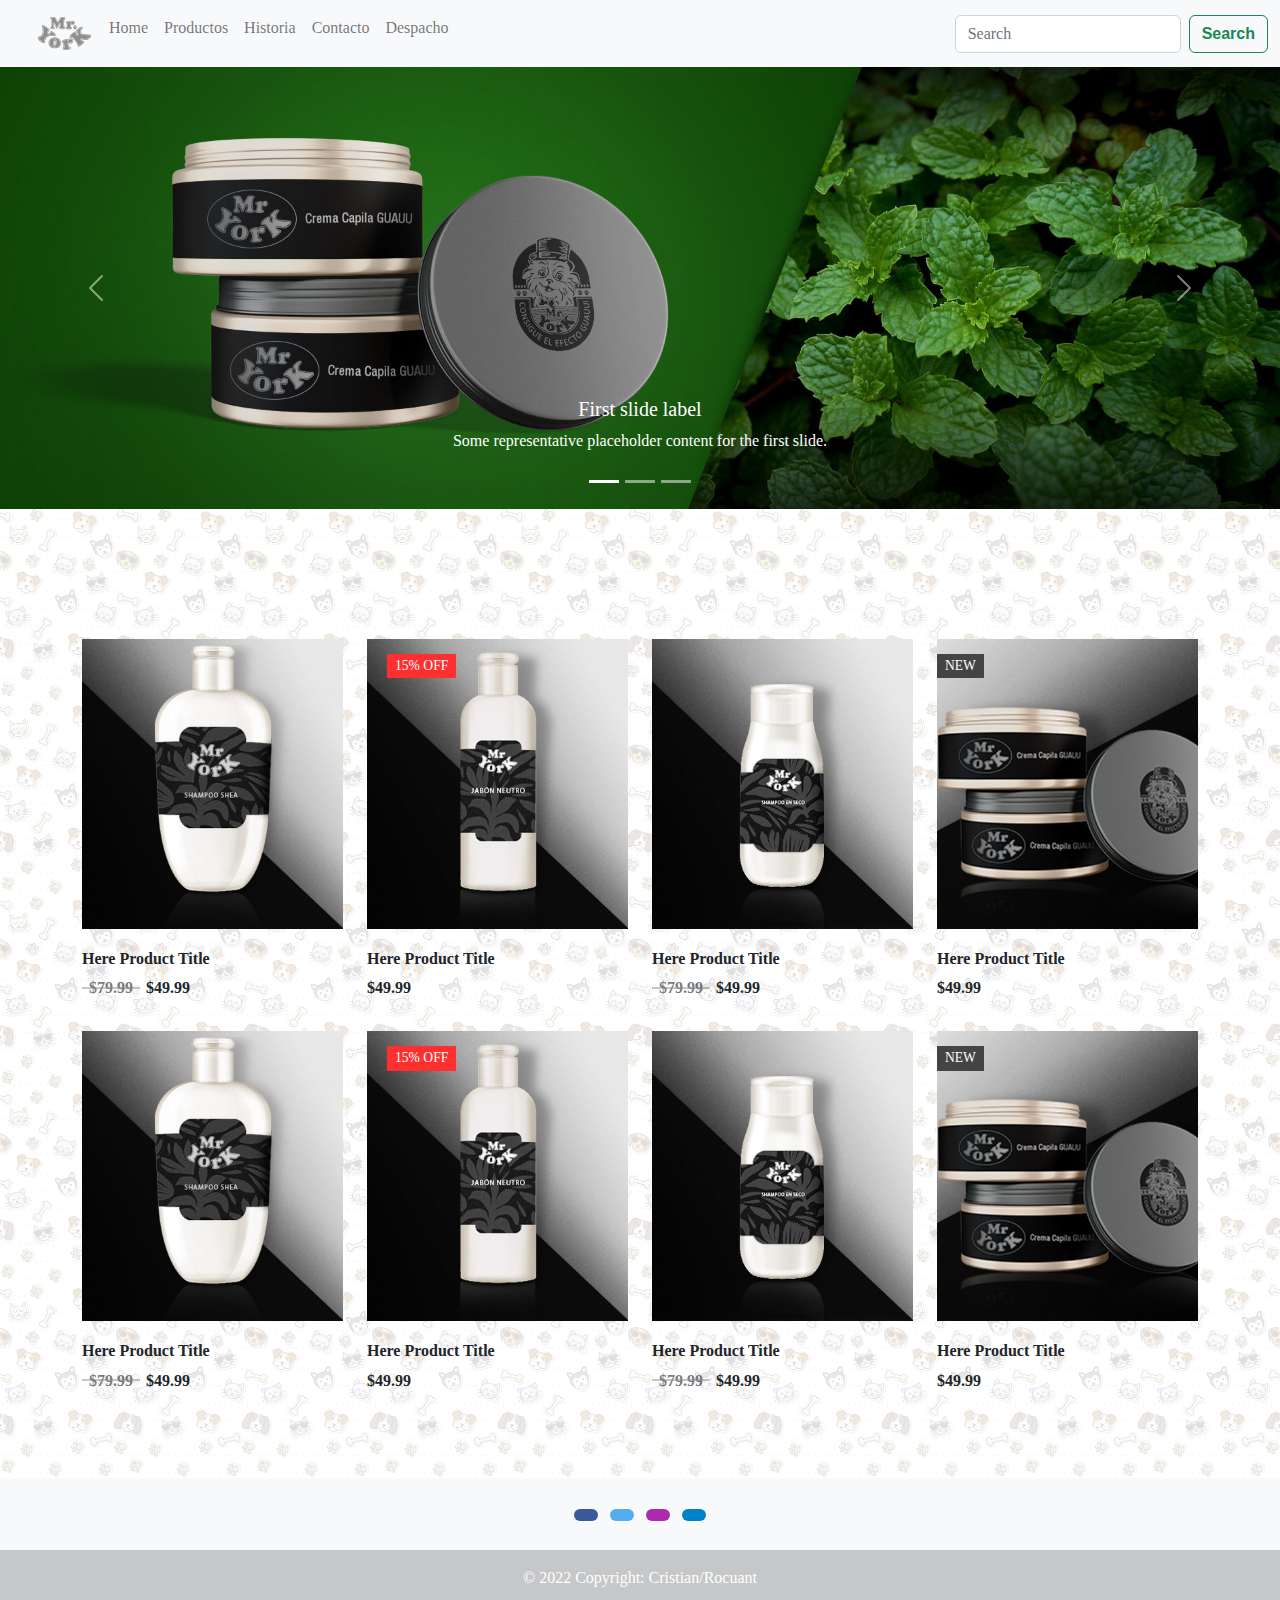
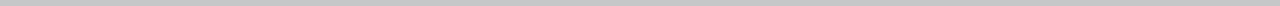
<file: page/productos.html>
<!DOCTYPE html>
<html lang="es">
<head>
    <meta charset="UTF-8">
    <meta http-equiv="X-UA-Compatible" content="IE=edge">
    <meta name="viewport" content="width=device-width, initial-scale=1.0">
    <title>bootstrap-5.2.0</title>
    <link rel="stylesheet" href="/stilos/bootstrap.min.css">
    <link rel="stylesheet" href="/stilos/bootstrap-grid.css">
    <link rel="stylesheet" href="/stilos/bootstrap-reboot.css">
    <link rel="stylesheet" href="/stilos/stilos.css">    
    <link rel="stylesheet" href="/stilos/style.css">
</head>
<body>
    <nav class="navbar navbar-expand-lg bg-light">
        <div class="container-fluid">
            <a class="navbar-brand" href="/index.html"><img src="/IMG/logo.svg" alt=""></a>
            <button class="navbar-toggler" type="button" data-bs-toggle="collapse" data-bs-target="#navbarSupportedContent" aria-controls="navbarSupportedContent" aria-expanded="false" aria-label="Toggle navigation">
              <span class="navbar-toggler-icon"></span>
            </button>
          <div class="collapse navbar-collapse" id="navbarSupportedContent">
            <ul class="navbar-nav me-auto mb-2 mb-lg-0">
              <li class="nav-item">
                <a class="nav-link active" aria-current="page" href="#"><img src="/IMG/logo.png" alt=""></a>
              </li>
              <li class="nav-item">
                <a class="nav-link" href="/index.html">Home</a>
              </li>
              <li class="nav-item">
                <a class="nav-link" href="/page/productos.html">Productos</a>
              </li>
              <li class="nav-item">
                <a class="nav-link" href="/page/Historia.html">Historia</a>
              </li>
              <li class="nav-item">
                <a class="nav-link" href="/page/contacto.html">Contacto</a>
              </li>
              <li class="nav-item">
                <a class="nav-link" href="/page/despacho.html">Despacho</a>
              </li>
                <ul class="dropdown-menu">
                  <li><a class="dropdown-item" href="#">Action</a></li>
                  <li><a class="dropdown-item" href="#">Another action</a></li>
                  <li><hr class="dropdown-divider"></li>
                  <li><a class="dropdown-item" href="#">Something else here</a></li>
                </ul>
              </li>
              
            </ul>
            <form class="d-flex" role="search">
              <input class="form-control me-2" type="search" placeholder="Search" aria-label="Search">
              <button class="btn btn-outline-success" type="submit">Search</button>
            </form>
          </div>
        </div>
      </nav>
      
<!--------------carusel slider----------------------->

      <div id="carouselExampleCaptions" class="carousel slide" data-bs-ride="carousel">
        <div class="carousel-indicators">
          <button type="button" data-bs-target="#carouselExampleCaptions" data-bs-slide-to="0" class="active" aria-current="true" aria-label="Slide 1"></button>
          <button type="button" data-bs-target="#carouselExampleCaptions" data-bs-slide-to="1" aria-label="Slide 2"></button>
          <button type="button" data-bs-target="#carouselExampleCaptions" data-bs-slide-to="2" aria-label="Slide 3"></button>
        </div>
        <div class="carousel-inner">
          <div class="carousel-item active">
            <img src="/IMG/slider_o1.jpg" class="d-block w-100" alt="...">
            <div class="carousel-caption d-none d-md-block">
              <h5>First slide label</h5>
              <p>Some representative placeholder content for the first slide.</p>
            </div>
          </div>
          <div class="carousel-item">
            <img src="/IMG/slider_o2.jpg" class="d-block w-100" alt="...">
            <div class="carousel-caption d-none d-md-block">
              <h5>Second slide label</h5>
              <p>Some representative placeholder content for the second slide.</p>
            </div>
          </div>
          <div class="carousel-item">
            <img src="/IMG/slider_o1.jpg" class="d-block w-100" alt="...">
            <div class="carousel-caption d-none d-md-block">
              <h5>Third slide label</h5>
              <p>Some representative placeholder content for the third slide.</p>
            </div>
          </div>
        </div>
        <button class="carousel-control-prev" type="button" data-bs-target="#carouselExampleCaptions" data-bs-slide="prev">
          <span class="carousel-control-prev-icon" aria-hidden="true"></span>
          <span class="visually-hidden">Previous</span>
        </button>
        <button class="carousel-control-next" type="button" data-bs-target="#carouselExampleCaptions" data-bs-slide="next">
          <span class="carousel-control-next-icon" aria-hidden="true"></span>
          <span class="visually-hidden">Next</span>
        </button>
      </div>
      <!--------------section---productos--------------------------------------->
      <section class="section-products">
		<div class="container">
				<div class="row justify-content-center text-center">
						<div class="col-md-8 col-lg-6">
								<div class="header">
										<h3></h3>
										<h2></h2>
								</div>
						</div>
				</div>
				<div class="row">
						<!-- Single Product -->
						<div class="col-md-6 col-lg-4 col-xl-3">
								<div id="product-1" class="single-product">
										<div class="part-1">
												<ul>
														<li><a href="#"><i class="fas fa-shopping-cart"></i></a></li>
														<li><a href="#"><i class="fas fa-heart"></i></a></li>
														<li><a href="#"><i class="fas fa-plus"></i></a></li>
														<li><a href="#"><i class="fas fa-expand"></i></a></li>
												</ul>
										</div>
										<div class="part-2">
												<h3 class="product-title">Here Product Title</h3>
												<h4 class="product-old-price">$79.99</h4>
												<h4 class="product-price">$49.99</h4>
										</div>
								</div>
						</div>
						<!-- Single Product -->
						<div class="col-md-6 col-lg-4 col-xl-3">
								<div id="product-2" class="single-product">
										<div class="part-1">
												<span class="discount">15% off</span>
												<ul>
														<li><a href="#"><i class="fas fa-shopping-cart"></i></a></li>
														<li><a href="#"><i class="fas fa-heart"></i></a></li>
														<li><a href="#"><i class="fas fa-plus"></i></a></li>
														<li><a href="#"><i class="fas fa-expand"></i></a></li>
												</ul>
										</div>
										<div class="part-2">
												<h3 class="product-title">Here Product Title</h3>
												<h4 class="product-price">$49.99</h4>
										</div>
								</div>
						</div>
						<!-- Single Product -->
						<div class="col-md-6 col-lg-4 col-xl-3">
								<div id="product-3" class="single-product">
										<div class="part-1">
												<ul>
														<li><a href="#"><i class="fas fa-shopping-cart"></i></a></li>
														<li><a href="#"><i class="fas fa-heart"></i></a></li>
														<li><a href="#"><i class="fas fa-plus"></i></a></li>
														<li><a href="#"><i class="fas fa-expand"></i></a></li>
												</ul>
										</div>
										<div class="part-2">
												<h3 class="product-title">Here Product Title</h3>
												<h4 class="product-old-price">$79.99</h4>
												<h4 class="product-price">$49.99</h4>
										</div>
								</div>
						</div>
						<!-- Single Product -->
						<div class="col-md-6 col-lg-4 col-xl-3">
								<div id="product-4" class="single-product">
										<div class="part-1">
												<span class="new">new</span>
												<ul>
														<li><a href="#"><i class="fas fa-shopping-cart"></i></a></li>
														<li><a href="#"><i class="fas fa-heart"></i></a></li>
														<li><a href="#"><i class="fas fa-plus"></i></a></li>
														<li><a href="#"><i class="fas fa-expand"></i></a></li>
												</ul>
										</div>
										<div class="part-2">
												<h3 class="product-title">Here Product Title</h3>
												<h4 class="product-price">$49.99</h4>
										</div>
								</div>
						</div>
						<!-- Single Product -->
						<div class="col-md-6 col-lg-4 col-xl-3">
								<div id="product-1" class="single-product">
										<div class="part-1">
												<ul>
														<li><a href="#"><i class="fas fa-shopping-cart"></i></a></li>
														<li><a href="#"><i class="fas fa-heart"></i></a></li>
														<li><a href="#"><i class="fas fa-plus"></i></a></li>
														<li><a href="#"><i class="fas fa-expand"></i></a></li>
												</ul>
										</div>
										<div class="part-2">
												<h3 class="product-title">Here Product Title</h3>
												<h4 class="product-old-price">$79.99</h4>
												<h4 class="product-price">$49.99</h4>
										</div>
								</div>
						</div>
						<!-- Single Product -->
						<div class="col-md-6 col-lg-4 col-xl-3">
								<div id="product-2" class="single-product">
										<div class="part-1">
												<span class="discount">15% off</span>
												<ul>
														<li><a href="#"><i class="fas fa-shopping-cart"></i></a></li>
														<li><a href="#"><i class="fas fa-heart"></i></a></li>
														<li><a href="#"><i class="fas fa-plus"></i></a></li>
														<li><a href="#"><i class="fas fa-expand"></i></a></li>
												</ul>
										</div>
										<div class="part-2">
												<h3 class="product-title">Here Product Title</h3>
												<h4 class="product-price">$49.99</h4>
										</div>
								</div>
						</div>
						<!-- Single Product -->
						<div class="col-md-6 col-lg-4 col-xl-3">
								<div id="product-3" class="single-product">
										<div class="part-1">
												<ul>
														<li><a href="#"><i class="fas fa-shopping-cart"></i></a></li>
														<li><a href="#"><i class="fas fa-heart"></i></a></li>
														<li><a href="#"><i class="fas fa-plus"></i></a></li>
														<li><a href="#"><i class="fas fa-expand"></i></a></li>
												</ul>
										</div>
										<div class="part-2">
												<h3 class="product-title">Here Product Title</h3>
												<h4 class="product-old-price">$79.99</h4>
												<h4 class="product-price">$49.99</h4>
										</div>
								</div>
						</div>
						<!-- Single Product -->
						<div class="col-md-6 col-lg-4 col-xl-3">
								<div id="product-4" class="single-product">
										<div class="part-1">
												<span class="new">new</span>
												<ul>
														<li><a href="#"><i class="fas fa-shopping-cart"></i></a></li>
														<li><a href="#"><i class="fas fa-heart"></i></a></li>
														<li><a href="#"><i class="fas fa-plus"></i></a></li>
														<li><a href="#"><i class="fas fa-expand"></i></a></li>
												</ul>
										</div>
										<div class="part-2">
												<h3 class="product-title">Here Product Title</h3>
												<h4 class="product-price">$49.99</h4>
										</div>
								</div>
						</div>
				</div>
		</div>
</section>
    
      <!-- Remove the container if you want to extend the Footer to full width. -->


    <footer class="bg-light text-center text-white">
    <!-- Grid container -->
    <div class="container p-4 pb-0">
      <!-- Section: Social media -->
      <section class="mb-4">
        <!-- Facebook -->
        <a
          class="btn btn-primary btn-floating m-1"
          style="background-color: #3b5998;"
          href="#!"
          role="button"
          ><i class="fab fa-facebook-f"></i
        ></a>
  
        <!-- Twitter -->
        <a
          class="btn btn-primary btn-floating m-1"
          style="background-color: #55acee;"
          href="#!"
          role="button"
          ><i class="fab fa-twitter"></i
        ></a>
  
     
  
        <!-- Instagram -->
        <a
          class="btn btn-primary btn-floating m-1"
          style="background-color: #ac2bac;"
          href="#!"
          role="button"
          ><i class="fab fa-instagram"></i
        ></a>
  
        <!-- Linkedin -->
        <a
          class="btn btn-primary btn-floating m-1"
          style="background-color: #0082ca;"
          href="#!"
          role="button"
          ><i class="fab fa-linkedin-in"></i
        ></a>
  
      </section>
      <!-- Section: Social media -->
    </div>
    <!-- Grid container -->
  
    <!-- Copyright -->
    <div class="text-center p-3" style="background-color: rgba(0, 0, 0, 0.2);">
      © 2022 Copyright:
      <a class="text-white" href="https://www.linkedin.com/in/cristian-rocuant-a4214363/">Cristian/Rocuant</a>
    </div>
    <!-- Copyright -->
  </footer>
    
 
    

</body>
<script src="/js/bootstrap.min.js"></script>
<script src="/js/bootstrap.js"></script>
</html>
</file>
<file: stilos/stilos.css>
body{
    background-size: 10%;
    background-image: url("/IMG/fondo\ copia.jpg");
    opacity: 0,5;
    
}



/*------------------------------------------------------*/
</file>
<file: stilos/style.css>
body{
    background-size: 10%;
    background-image: url("../IMG/fondo\ copia.jpg");
    opacity: 0,2;
    font-family: "Roboto";

    
}


:root {
    --primary: #E88F2A;
    --secondary: #FAF3EB;
    --light: #FFFFFF;
    --dark: #2B2825;
}

.font-secondary {
    font-family: 'Pacifico', cursive;
}

h1,
h2,
.font-weight-bold {
    font-weight: 700 !important;
}

h3,
h4,
.font-weight-semi-bold {
    font-weight: 600 !important;
}

h5,
h6,
.font-weight-medium {
    font-weight: 500 !important;
}

.btn {
    font-family: 'Oswald', sans-serif;
    font-weight: 600;
    transition: .5s;
}

.btn-primary {
    color: #FFFFFF;
}

.border-inner {
    position: relative;
}

.border-inner * {
    position: relative;
    z-index: 1;
}

.border-inner::before {
    position: absolute;
    content: "";
    top: 10px;
    right: 10px;
    bottom: 10px;
    left: 10px;
    background: none;
    border: 1px solid var(--light);
    z-index: 0;
}

.btn-square {
    width: 40px;
    height: 40px;
}

.btn-sm-square {
    width: 30px;
    height: 30px;
}

.btn-lg-square {
    width: 50px;
    height: 50px;
}

.btn-square,
.btn-sm-square,
.btn-lg-square {
    padding-left: 0;
    padding-right: 0;
    text-align: center;
}

.back-to-top {
    position: fixed;
    display: none;
    right: 30px;
    bottom: 0;
    border-radius: 0;
    z-index: 99;
}

.navbar-dark .navbar-nav .nav-link {
    font-family: 'Oswald', sans-serif;
    padding: 30px 15px;
    font-size: 18px;
    font-weight: 500;
    text-transform: uppercase;
    color: var(--light);
    outline: none;
    transition: .5s;
}

.sticky-top.navbar-dark .navbar-nav .nav-link {
    padding: 20px 15px;
}

.navbar-dark .navbar-nav .nav-link:hover
.navbar-dark .navbar-nav .nav-link.active {
    color: var(--primary);
}

@media (max-width: 991.98px) {
    .navbar-dark .navbar-nav .nav-link  {
        padding: 10px 0;
    }
}

.hero-header {
    background: url(../img/hero.jpg) top right no-repeat;
    background-size: cover;
}

.btn-play {
    position: relative;
    display: block;
    box-sizing: content-box;
    width: 16px;
    height: 26px;
    border-radius: 100%;
    border: none;
    outline: none !important;
    padding: 18px 20px 20px 28px;
    background: #FFFFFF;
}

.btn-play:before {
    content: "";
    position: absolute;
    z-index: 0;
    left: 50%;
    top: 50%;
    transform: translateX(-50%) translateY(-50%);
    display: block;
    width: 60px;
    height: 60px;
    background: #FFFFFF;
    border-radius: 100%;
    animation: pulse-border 1500ms ease-out infinite;
}

.btn-play:after {
    content: "";
    position: absolute;
    z-index: 1;
    left: 50%;
    top: 50%;
    transform: translateX(-50%) translateY(-50%);
    display: block;
    width: 60px;
    height: 60px;
    background: #FFFFFF;
    border-radius: 100%;
    transition: all 200ms;
}

.btn-play span {
    display: block;
    position: relative;
    z-index: 3;
    width: 0;
    height: 0;
    left: -1px;
    border-left: 16px solid var(--primary);
    border-top: 11px solid transparent;
    border-bottom: 11px solid transparent;
}

@keyframes pulse-border {
    0% {
        transform: translateX(-50%) translateY(-50%) translateZ(0) scale(1);
        opacity: 1;
    }

    100% {
        transform: translateX(-50%) translateY(-50%) translateZ(0) scale(2);
        opacity: 0;
    }
}

#videoModal .modal-dialog {
    position: relative;
    max-width: 800px;
    margin: 60px auto 0 auto;
}

#videoModal .modal-body {
    position: relative;
    padding: 0px;
}

#videoModal .close {
    position: absolute;
    width: 30px;
    height: 30px;
    right: 0px;
    top: -30px;
    z-index: 999;
    font-size: 30px;
    font-weight: normal;
    color: #FFFFFF;
    background: #000000;
    opacity: 1;
}

.section-title::before {
    position: absolute;
    content: "";
    width: 60px;
    height: 10px;
    left: 50%;
    bottom: 0;
    margin-left: -30px;
    background: var(--primary);
}

.section-title::after {
    position: absolute;
    content: "";
    width: 180px;
    height: 2px;
    left: 50%;
    bottom: 4px;
    margin-left: -90px;
    background: var(--primary);
}

.service::after,
.contact::after {
    position: absolute;
    content: "";
    width: 100%;
    height: calc(100% - 45px);
    top: 135px;
    left: 0;
    background: linear-gradient(rgba(43, 40, 37, .9), rgba(43, 40, 37, .9)), url(../img/service.jpg) center center no-repeat;
    background-size: cover;
    z-index: -1;
}

.contact::after {
    background: linear-gradient(rgba(43, 40, 37, .5), rgba(43, 40, 37, .5)), url(../img/bg.jpg) center center no-repeat;
    background-size: cover;
}

.bg-offer {
    background: linear-gradient(rgba(43, 40, 37, .9), rgba(43, 40, 37, .9)), url(../img/offer.jpg) center center no-repeat;
    background-size: cover;
}

.team-item img {
    transition: .5s;
}

.team-item:hover img {
    transform: scale(1.1);
    filter: blur(5px)
}

.team-item .team-overlay {
    transition: .5s;
    opacity: 0;
}

.team-item:hover .team-overlay {
    opacity: 1;
}

.testimonial-carousel .owl-dots {
    height: 45px;
    margin-top: 30px;
    display: flex;
    align-items: flex-end;
    justify-content: center;
}

.testimonial-carousel .owl-dot {
    position: relative;
    display: inline-block;
    margin: 0 2px;
    width: 10px;
    height: 25px;
    background: #DDDDDD;
    transition: .5s;
}

.testimonial-carousel .owl-dot.active {
    height: 45px;
    background: var(--primary);
}

.testimonial-carousel .owl-item .testimonial-item {
    opacity: .1;
    transition: .5s;
}

.testimonial-carousel .owl-item.center .testimonial-item {
    opacity: 1;
}

.bg-img {
    background: linear-gradient(rgba(43, 40, 37, .5), rgba(43, 40, 37, .5)), url(../img/bg.jpg) center center no-repeat;
    background-size: cover;
}
.Logo{
    background:url(/IMG/logo.png);
    background-size: absolut;
}

.bg-primary{
    color: black;
}
.York{
    padding: 5px;
    letter-spacing: 10px;
    max-width: 50%;
    max-height: 50%;
}

/*-----footer------*/
.page-footer {
    position: fixed;
    left: 0;
    bottom: 0;
    width: 100%;
    background-color: rgb(0, 0, 0);
    color: rgb(255, 255, 255);
    text-align: center;
}









.footer-distributed {
  background-color: #292c2f;
  box-shadow: 0 1px 1px 0 rgba(0, 0, 0, 0.12);
  box-sizing: border-box;
  width: 100%;
  text-align: left;
  font: normal 16px sans-serif;
  padding: 45px 50px;
}

.footer-distributed .footer-left p {
  color: #8f9296;
  font-size: 14px;
  margin: 0;
}
/* Footer links */

.footer-distributed p.footer-links {
  font-size: 18px;
  font-weight: bold;
  color: #ffffff;
  margin: 0 0 10px;
  padding: 0;
  transition: ease .25s;
}

.footer-distributed p.footer-links a {
  display: inline-block;
  line-height: 1.8;
  text-decoration: none;
  color: inherit;
  transition: ease .25s;
}

.footer-distributed .footer-links a:before {
  content: "·";
  font-size: 20px;
  left: 0;
  color: #fff;
  display: inline-block;
  padding-right: 5px;
}

.footer-distributed .footer-links .link-1:before {
  content: none;
}

.footer-distributed .footer-right {
  float: right;
  margin-top: 6px;
  max-width: 180px;
}

.footer-distributed .footer-right a {
  display: inline-block;
  width: 35px;
  height: 35px;
  background-color: #33383b;
  border-radius: 2px;
  font-size: 20px;
  color: #ffffff;
  text-align: center;
  line-height: 35px;
  margin-left: 3px;
  transition:all .25s;
}

.footer-distributed .footer-right a:hover{transform:scale(1.1); -webkit-transform:scale(1.1);}

.footer-distributed p.footer-links a:hover{text-decoration:underline;}

/* Media Queries */

@media (max-width: 600px){
  
    .footer-distributed .footer-left, .footer-distributed .footer-right {
    text-align: center;
  }
  .footer-distributed .footer-right {
    float: none;
    margin: 0 auto 20px;
  }
  .footer-distributed .footer-left p.footer-links {
    line-height: 1.8;
  }
}



a,
a:hover {
    text-decoration: none;
    color: inherit;
}

.section-products {
    padding: 80px 0 54px;
}

.section-products .header {
    margin-bottom: 50px;
}

.section-products .header h3 {
    font-size: 1rem;
    color: #fe302f;
    font-weight: 500;
}

.section-products .header h2 {
    font-size: 2.2rem;
    font-weight: 400;
    color: #444444; 
}

.section-products .single-product {
    margin-bottom: 26px;
}

.section-products .single-product .part-1 {
    position: relative;
    height: 290px;
    max-height: 290px;
    margin-bottom: 20px;
    overflow: hidden;
}

.section-products .single-product .part-1::before {
		position: absolute;
		content: "";
		top: 0;
		left: 0;
		width: 100%;
		height: 100%;
		z-index: -1;
		transition: all 0.3s;
}

.section-products .single-product:hover .part-1::before {
		transform: scale(1.2,1.2) rotate(5deg);
}
/*-----------------linkiar Imagenes de productos-------------*/ 

.section-products #product-1 .part-1::before {
    background: url("/IMG/SHAMPOO-1.jpg") no-repeat center;
    background-size: cover;
		transition: all 0.3s;
}

.section-products #product-2 .part-1::before {
    background: url("/IMG/SHAMPOO-2.jpg") no-repeat center;
    background-size: cover;
}

.section-products #product-3 .part-1::before {
    background: url("/IMG/SHAMPOO-3.jpg") no-repeat center;
    background-size: cover;
}

.section-products #product-4 .part-1::before {
    background: url("/IMG/SHAMPOO-4.jpg") no-repeat center;
    background-size: cover;
}

.section-products .single-product .part-1 .discount,
.section-products .single-product .part-1 .new {
    position: absolute;
    top: 15px;
    left: 20px;
    color: #ffffff;
    background-color: #fe302f;
    padding: 2px 8px;
    text-transform: uppercase;
    font-size: 0.85rem;
}

.section-products .single-product .part-1 .new {
    left: 0;
    background-color: #444444;
}

.section-products .single-product .part-1 ul {
    position: absolute;
    bottom: -41px;
    left: 20px;
    margin: 0;
    padding: 0;
    list-style: none;
    opacity: 0;
    transition: bottom 0.5s, opacity 0.5s;
}

.section-products .single-product:hover .part-1 ul {
    bottom: 30px;
    opacity: 1;
}

.section-products .single-product .part-1 ul li {
    display: inline-block;
    margin-right: 4px;
}

.section-products .single-product .part-1 ul li a {
    display: inline-block;
    width: 40px;
    height: 40px;
    line-height: 40px;
    background-color: #ffffff;
    color: #444444;
    text-align: center;
    box-shadow: 0 2px 20px rgb(50 50 50 / 10%);
    transition: color 0.2s;
}

.section-products .single-product .part-1 ul li a:hover {
    color: #fe302f;
}

.section-products .single-product .part-2 .product-title {
    font-size: 1rem;
}

.section-products .single-product .part-2 h4 {
    display: inline-block;
    font-size: 1rem;
}

.section-products .single-product .part-2 .product-old-price {
    position: relative;
    padding: 0 7px;
    margin-right: 2px;
    opacity: 0.6;
}

.section-products .single-product .part-2 .product-old-price::after {
    position: absolute;
    content: "";
    top: 50%;
    left: 0;
    width: 100%;
    height: 1px;
    background-color: #444444;
    transform: translateY(-50%);
}


/*------------------------------------------------*/
@import url('https://fonts.googleapis.com/css2?family=Poppins:wght@300;400;500;700;900&display=swap');



.form-body{
    height: 100%;
    background-color: #152733c5;
    overflow: hidden;
}


.form-holder {
      display: flex;
      flex-direction: column;
      justify-content: center;
      align-items: center;
      text-align: center;
      min-height: 100vh;
}

.form-holder .form-content {
    position: relative;
    text-align: center;
    display: -webkit-box;
    display: -moz-box;
    display: -ms-flexbox;
    display: -webkit-flex;
    display: flex;
    -webkit-justify-content: center;
    justify-content: center;
    -webkit-align-items: center;
    align-items: center;
    padding: 60px;
}

.form-content .form-items {
    border: 3px solid #fff;
    padding: 40px;
    display: inline-block;
    width: 100%;
    min-width: 540px;
    -webkit-border-radius: 10px;
    -moz-border-radius: 10px;
    border-radius: 10px;
    text-align: left;
    -webkit-transition: all 0.4s ease;
    transition: all 0.4s ease;
}

.form-content h3 {
    color: #fff;
    text-align: left;
    font-size: 28px;
    font-weight: 600;
    margin-bottom: 5px;
}

.form-content h3.form-title {
    margin-bottom: 30px;
}

.form-content p {
    color: #fff;
    text-align: left;
    font-size: 17px;
    font-weight: 300;
    line-height: 20px;
    margin-bottom: 30px;
}


.form-content label, .was-validated .form-check-input:invalid~.form-check-label, .was-validated .form-check-input:valid~.form-check-label{
    color: #fff;
}

.form-content input[type=text], .form-content input[type=password], .form-content input[type=email], .form-content select {
    width: 100%;
    padding: 9px 20px;
    text-align: left;
    border: 0;
    outline: 0;
    border-radius: 6px;
    background-color: #fff;
    font-size: 15px;
    font-weight: 300;
    color: #8D8D8D;
    -webkit-transition: all 0.3s ease;
    transition: all 0.3s ease;
    margin-top: 16px;
}


.btn-primary{
    background-color: #6C757D;
    outline: none;
    border: 0px;
     box-shadow: none;
}

.btn-primary:hover, .btn-primary:focus, .btn-primary:active{
    background-color: #495056;
    outline: none !important;
    border: none !important;
     box-shadow: none;
}

.form-content textarea {
    position: static !important;
    width: 100%;
    padding: 8px 20px;
    border-radius: 6px;
    text-align: left;
    background-color: #fff;
    border: 0;
    font-size: 15px;
    font-weight: 300;
    color: #8D8D8D;
    outline: none;
    resize: none;
    height: 120px;
    -webkit-transition: none;
    transition: none;
    margin-bottom: 14px;
}

.form-content textarea:hover, .form-content textarea:focus {
    border: 0;
    background-color: #ebeff8;
    color: #8D8D8D;
}

.mv-up{
    margin-top: -9px !important;
    margin-bottom: 8px !important;
}

.invalid-feedback{
    color: #ff606e;
}

.valid-feedback{
   color: #2acc80;
}



/*------------------------------------*/





a,
a:hover {
    text-decoration: none;
    color: inherit;
}

.section-products {
    padding: 80px 0 54px;
}

.section-products .header {
    margin-bottom: 50px;
}

.section-products .header h3 {
    font-size: 1rem;
    color: #fe302f;
    font-weight: 500;
}

.section-products .header h2 {
    font-size: 2.2rem;
    font-weight: 400;
    color: #444444; 
}

.section-products .single-product {
    margin-bottom: 26px;
}

.section-products .single-product .part-1 {
    position: relative;
    height: 290px;
    max-height: 290px;
    margin-bottom: 20px;
    overflow: hidden;
}

.section-products .single-product .part-1::before {
		position: absolute;
		content: "";
		top: 0;
		left: 0;
		width: 100%;
		height: 100%;
		z-index: -1;
		transition: all 0.3s;
}

.section-products .single-product:hover .part-1::before {
		transform: scale(1.2,1.2) rotate(5deg);
}
/*-----------------linkiar Imagenes de productos-------------*/ 

.section-products #product-1 .part-1::before {
    background: url("../IMG/SHAMPOO-1.jpg") no-repeat center;
    background-size: cover;
		transition: all 0.3s;
}

.section-products #product-2 .part-1::before {
    background: url("../IMG/SHAMPOO-2.jpg") no-repeat center;
    background-size: cover;
}

.section-products #product-3 .part-1::before {
    background: url("../IMG/SHAMPOO-3.jpg") no-repeat center;
    background-size: cover;
}

.section-products #product-4 .part-1::before {
    background: url("../IMG/SHAMPOO-4.jpg") no-repeat center;
    background-size: cover;
}

.section-products .single-product .part-1 .discount,
.section-products .single-product .part-1 .new {
    position: absolute;
    top: 15px;
    left: 20px;
    color: #ffffff;
    background-color: #fe302f;
    padding: 2px 8px;
    text-transform: uppercase;
    font-size: 0.85rem;
}

.section-products .single-product .part-1 .new {
    left: 0;
    background-color: #444444;
}

.section-products .single-product .part-1 ul {
    position: absolute;
    bottom: -41px;
    left: 20px;
    margin: 0;
    padding: 0;
    list-style: none;
    opacity: 0;
    transition: bottom 0.5s, opacity 0.5s;
}

.section-products .single-product:hover .part-1 ul {
    bottom: 30px;
    opacity: 1;
}

.section-products .single-product .part-1 ul li {
    display: inline-block;
    margin-right: 4px;
}

.section-products .single-product .part-1 ul li a {
    display: inline-block;
    width: 40px;
    height: 40px;
    line-height: 40px;
    background-color: #ffffff;
    color: #444444;
    text-align: center;
    box-shadow: 0 2px 20px rgb(50 50 50 / 10%);
    transition: color 0.2s;
}

.section-products .single-product .part-1 ul li a:hover {
    color: #fe302f;
}

.section-products .single-product .part-2 .product-title {
    font-size: 1rem;
}

.section-products .single-product .part-2 h4 {
    display: inline-block;
    font-size: 1rem;
}

.section-products .single-product .part-2 .product-old-price {
    position: relative;
    padding: 0 7px;
    margin-right: 2px;
    opacity: 0.6;
}

.section-products .single-product .part-2 .product-old-price::after {
    position: absolute;
    content: "";
    top: 50%;
    left: 0;
    width: 100%;
    height: 1px;
    background-color: #444444;
    transform: translateY(-50%);
}


/*------------------------------------------------*/
@import url('https://fonts.googleapis.com/css2?family=Poppins:wght@300;400;500;700;900&display=swap');



.form-body{
    height: 100%;
    background-color: #152733c5;
    overflow: hidden;
}


.form-holder {
      display: flex;
      flex-direction: column;
      justify-content: center;
      align-items: center;
      text-align: center;
      min-height: 100vh;
}

.form-holder .form-content {
    position: relative;
    text-align: center;
    display: -webkit-box;
    display: -moz-box;
    display: -ms-flexbox;
    display: -webkit-flex;
    display: flex;
    -webkit-justify-content: center;
    justify-content: center;
    -webkit-align-items: center;
    align-items: center;
    padding: 60px;
}

.form-content .form-items {
    border: 3px solid #fff;
    padding: 40px;
    display: inline-block;
    width: 100%;
    min-width: 540px;
    -webkit-border-radius: 10px;
    -moz-border-radius: 10px;
    border-radius: 10px;
    text-align: left;
    -webkit-transition: all 0.4s ease;
    transition: all 0.4s ease;
}

.form-content h3 {
    color: #fff;
    text-align: left;
    font-size: 28px;
    font-weight: 600;
    margin-bottom: 5px;
}

.form-content h3.form-title {
    margin-bottom: 30px;
}

.form-content p {
    color: #fff;
    text-align: left;
    font-size: 17px;
    font-weight: 300;
    line-height: 20px;
    margin-bottom: 30px;
}


.form-content label, .was-validated .form-check-input:invalid~.form-check-label, .was-validated .form-check-input:valid~.form-check-label{
    color: #fff;
}

.form-content input[type=text], .form-content input[type=password], .form-content input[type=email], .form-content select {
    width: 100%;
    padding: 9px 20px;
    text-align: left;
    border: 0;
    outline: 0;
    border-radius: 6px;
    background-color: #fff;
    font-size: 15px;
    font-weight: 300;
    color: #8D8D8D;
    -webkit-transition: all 0.3s ease;
    transition: all 0.3s ease;
    margin-top: 16px;
}


.btn-primary{
    background-color: #6C757D;
    outline: none;
    border: 0px;
     box-shadow: none;
}

.btn-primary:hover, .btn-primary:focus, .btn-primary:active{
    background-color: #495056;
    outline: none !important;
    border: none !important;
     box-shadow: none;
}

.form-content textarea {
    position: static !important;
    width: 100%;
    padding: 8px 20px;
    border-radius: 6px;
    text-align: left;
    background-color: #fff;
    border: 0;
    font-size: 15px;
    font-weight: 300;
    color: #8D8D8D;
    outline: none;
    resize: none;
    height: 120px;
    -webkit-transition: none;
    transition: none;
    margin-bottom: 14px;
}

.form-content textarea:hover, .form-content textarea:focus {
    border: 0;
    background-color: #ebeff8;
    color: #8D8D8D;
}

.mv-up{
    margin-top: -9px !important;
    margin-bottom: 8px !important;
}

.invalid-feedback{
    color: #ff606e;
}

.valid-feedback{
   color: #2acc80;
}




/*-------Map-----*/

.map-container-4{
    overflow:hidden;
    padding-bottom:56.25%;
    position:relative;
    height:0;
  }
  .map-container-4 iframe{
    left:0;
    top:0;
    height:100%;
    width:100%;
    position:absolute;
  }
</file>
